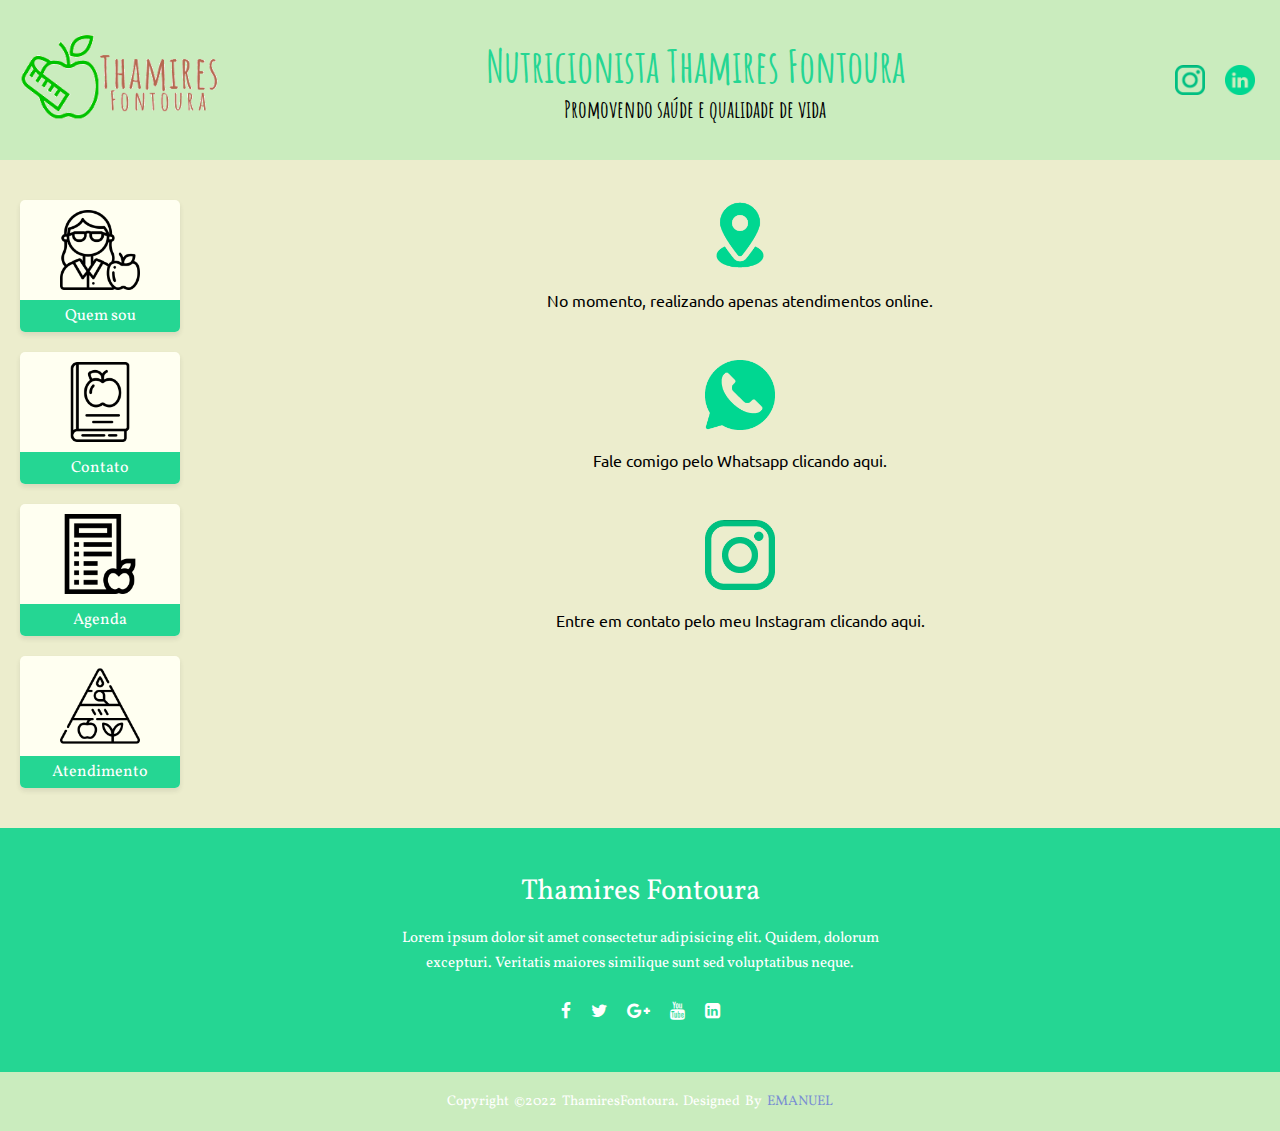
<file: ctt.html>
<!DOCTYPE html>
<html lang="pt-br">
<head>
    <meta charset="UTF-8">
    <meta http-equiv="X-UA-Compatible" content="IE=edge">
    <meta name="viewport" content="width=device-width, initial-scale=1.0">
    <link rel="stylesheet" href="index.css">
    <link rel="stylesheet" href="content-ctt.css">
    <link rel="stylesheet" href="https://cdnjs.cloudflare.com/ajax/libs/font-awesome/4.7.0/css/font-awesome.min.css">
    <title>Thamires Fontoura</title>
</head>
<body>
    
    <div class="container">
        <header class="cabecalho">
            <a href="index.html" class="item-container1">
                <img src="images/logo.png" alt="Logo">
            </a>

            <div class="item-container2">
                <h1>Nutricionista Thamires Fontoura</h1>
                <h2>Promovendo saúde e qualidade de vida</h2>
            </div>

            <div class="item-container3">
                <a href="https://www.instagram.com/nutrithamifontoura_/" target="_blank" rel="external">
                    <img src="images/instagram-logo.png" alt="Instagram">
                </a>

                <a href="#" target="_blank">
                    <img src="images/linkedin-logo.png" alt="LinkedIn">
                </a>
            </div>
        </header>

        <nav class="sidenav">
            <ul>
                <li>
                    <a href="index.html" target="_self">
                        <img src="images/quemsou.png" alt="Quem sou">
                        <div>Quem sou</div>
                    </a>
                </li>
                <li>
                    <a href="ctt.html" target="_self">
                        <img src="images/contato.png" alt="Contato">
                        <div>Contato</div>
                    </a>
                </li>
                <li>
                    <a href="agenda.html" target="_self">
                        <img src="images/agenda.png" alt="Agenda">
                        <div>Agenda</div>
                    </a>
                </li>
                <li>
                    <a href="atend.html" target="_self">
                        <img src="images/atendimento.png" alt="Atendimento">
                        <div>Atendimento</div>
                    </a>
                </li>
            </ul>
        </nav>

        <main class="content">
            <ul>
                <li>
                    <img src="images/location.png" alt="Localização Icon">
                    <p>No momento, realizando apenas atendimentos online.</p>
                </li>
                <li>
                    <img src="images/whatsapp.png" alt="Whatsapp Icon">
                    <a href="https://api.whatsapp.com" target="_blank" rel="external">Fale comigo pelo Whatsapp clicando aqui.</a>
                </li>

                <li>
                    <img src="images/instagram-logo-clara.png" alt="Instagram Icon">
                    <a href="https://www.instagram.com/nutrithamifontoura_/" target="_blank" rel="external">Entre em contato pelo meu Instagram clicando aqui.</a>
                </li>
            </ul>
           
        </main>

        <footer class="rodape">
            <div class="footer-content">
                <h1>Thamires Fontoura</h1>
                <p>Lorem ipsum dolor sit amet consectetur adipisicing elit. Quidem, dolorum excepturi. Veritatis maiores similique sunt sed voluptatibus neque.</p>
                <ul class="social">
                    <li><a href="#"><i class="fa fa-facebook"></i></a></li>
                    <li><a href="#"><i class="fa fa-twitter"></i></a></li>
                    <li><a href="#"><i class="fa fa-google-plus"></i></a></li>
                    <li><a href="#"><i class="fa fa-youtube"></i></a></li>
                    <li><a href="#"><i class="fa fa-linkedin-square"></i></a></li>
                </ul>
            </div>

            <div class="footer-bottom">
                <p>copyright &copy;2022 ThamiresFontoura. designed by <span><a href="#">emanuel</a></span></p>
            </div>
        </footer>
    </div>

</body>
</html>
</file>
<file: index.css>
@charset "UTF-8";

@import url('https://fonts.googleapis.com/css2?family=Ubuntu:wght@300;400&display=swap');

@import url('https://fonts.googleapis.com/css2?family=Amatic+SC:wght@700&display=swap');

@import url('https://fonts.googleapis.com/css2?family=Vollkorn:ital,wght@0,400;0,500;0,600;0,700;0,800;0,900;1,400;1,500;1,600;1,700;1,800;1,900&display=swap');

*{
    margin: 0;
    padding: 0;
    box-sizing: border-box;
}

img{
    display: block;
}

.container{
    display: grid;
    grid-template-columns: 200px auto;
    grid-template-areas: 
        'header header'
        'sidenav conteudo'
        'sidenav conteudo'
        'rodape rodape'
    ;
}

.cabecalho{
    grid-area: header;
    background-color: #CAECBE;
    padding: 20px;
    display: flex;
    justify-content: space-between;
    align-items: center;
}

.item-container2{
    font-family: 'Amatic SC', cursive;
}

.item-container2 h1{
    font-size: 2.8em;
    color: #25D693;
}

.item-container2 h2{
    text-align: center;
    color: black;
}

.item-container1 img{
    max-width: 200px;
}

.item-container3 a img{
    max-width: 30px;
}

.item-container3{
    display: flex;
    align-items: center;
}

.item-container3 a{
    padding: 5px;
    border-radius: 5px;
    transition-duration: 0.3s;
}

.item-container3 a:hover{
    background-color: #e3f1d8;
    box-shadow: 0px 3px 5px rgba(44, 44, 44, 0.1);
}

.item-container3 a + a{
    margin-left: 10px;
}

ul{
    list-style: none;
}

.sidenav{
    grid-area: sidenav;
    padding: 40px 20px;
    background-color: #ECEDCD;
    font-family: 'Vollkorn', serif;
}

.sidenav a{
    padding: 10px;
    display: block;
    background-color: #fffff1;
    border-radius: 5px;
    text-decoration: none;
    box-shadow: 0px 3px 5px rgba(44, 44, 44, 0.1);
}

.sidenav li + li{
    margin-top: 20px;
}

.sidenav img{
    margin: 0px auto;
}

.sidenav div{
    text-align: center;
    margin: 10px -10px -10px -10px;
    background-color: #25D693;
    color: white;
    padding: 5px;
    border-bottom-left-radius: 5px;
    border-bottom-right-radius: 5px;
}

.sidenav img{
    min-width: 70px;
    max-width: 80px;
}

.sidenav a:hover{
    background-color: #92E9B6;
}

.sidenav a:hover > div{
    background-color: #92E9B6;
    color: white;
    font-weight: bold;
    letter-spacing: 3px;
}

.sidenav a, .sidenav div{
    transition-duration: 0.3s;
}

.content{
    grid-area: conteudo;
    padding: 20px;
    display: grid;
    grid-template-columns: 40% 60%;
    row-gap: 20px;
    font-family: 'Ubuntu', sans-serif; 
    background-color: #ECEDCD;
}

.p1{
    padding: 50px;
    align-self: center;
    line-height: 1.5;
    text-indent: 20px;
    letter-spacing: -0.005em;
}

.p2{
    padding: 20px;
    align-self: center;
    line-height: 1.5;
    text-indent: 20px;
    letter-spacing: -0.005em;
}

.content img{
    justify-self: center;
    align-self: center;
    margin: 10px;
    box-shadow: 0px 5px 10px rgba(44, 44, 44, 0.15);
    border-radius: 5px;
    max-width: 100%;
}

.foto2{
    max-width: 80%;
}

.rodape{
    grid-area: rodape;
    background-color: #25D693;
    font-family: 'Vollkorn', serif;
    display: flex;
    flex-direction: column;
    align-items: center;
    padding-top: 40px;
    color: white;
}

.footer-content{
    display: flex;
    flex-direction: column;
    justify-content: center;
    align-items: center;
    text-align: center;
}

.footer-content h1{
    font-size: 1.8em;
    font-weight: 300;
    text-transform: capitalize;
    line-height: 3rem;
}

.footer-content p{
    font-weight: lighter;
    margin: 10px auto;
    max-width: 500px;
    line-height: 25px;
    font-size: 15px;
}

.social{
    display: flex;
    list-style: none;
    align-items: center;
    justify-content: center;
    margin: 1rem 0 3rem 0;
}

.social li{
    margin: 0px 10px;
}

.social a{
    text-decoration: none;
    color: white;
    transition-duration: 0.3s;
}

.social a i{
    font-size: 1.1rem;
}

.social a:hover{
    color: black;
}

.footer-bottom{
    padding: 20px 0px;
    background-color: #CAECBE;
    width: 100%;
    text-align: center;
}

.footer-bottom p{
    font-size: 14px;
    word-spacing: 2px;
    text-transform: capitalize;
}

.footer-bottom span a{
    opacity: 0.4;
    text-transform: uppercase;
    font-weight: 200;
    text-decoration: none;
}

@media (max-width: 860px) {
    .content{
        grid-template-columns: auto;
        gap: 2px;
    }

    .content img{
        max-width: 80%;
    }

    .p1{
        padding: 10px;
        text-indent: 0px;
    }

    .p2{
        padding: 10px;
        text-indent: 0px;
    }
}

@media (max-width: 774px){
    .container{
        display: grid;
        grid-template-columns: 1fr;
        grid-template-areas: 
            'header'
            'sidenav'
            'conteudo'
            'rodape'
        ;
    }

    .content{
        grid-template-columns: 1fr;
        gap: 2px;
    }

    .content img{
        max-width: 80%;
    }

    .p1{
        padding: 10px;
        text-indent: 0px;
    }

    .p2{
        padding: 10px;
        text-indent: 0px;
    }
    
    .cabecalho{
        justify-content: center;
    }

    .item-container1 img{
        max-width: 150px;
    }

    .item-container2{
        display: none;
    }

    .item-container3{
        display: none;
    }

    .sidenav{
        padding: 20px;
        overflow-x: scroll;
        -webkit-overflow-scrolling: touch;
    }

    .sidenav a:hover > div{
        background-color: #92E9B6;
        font-weight: normal;
        color: white;
        letter-spacing: 0px;
    }

    .sidenav ul{
        display: flex;
        justify-content: flex-start;
    }
    
    .sidenav li + li{
        margin-left: 20px;
    }

    .sidenav li + li{
        margin-top: 0;
    }

    .sidenav ul li{
        flex: 1 0 60px;
    }
}
</file>
<file: content-ctt.css>
@charset "UTF-8";

.content{
    display: grid;
    grid-template-columns: 1fr;
    align-content: start;
    justify-items: center;
}

.content img{
    max-width: 70px;
    box-shadow: none;
    margin: 20px auto;
}

.content a{
    display: block;
    text-align: center;
    text-decoration: none;
    color: black;
    transition-duration: 0.3s;
}

.content ul li + li{
    margin-top: 50px;
}

.content a:hover{
    color: #25D693;
}
</file>
